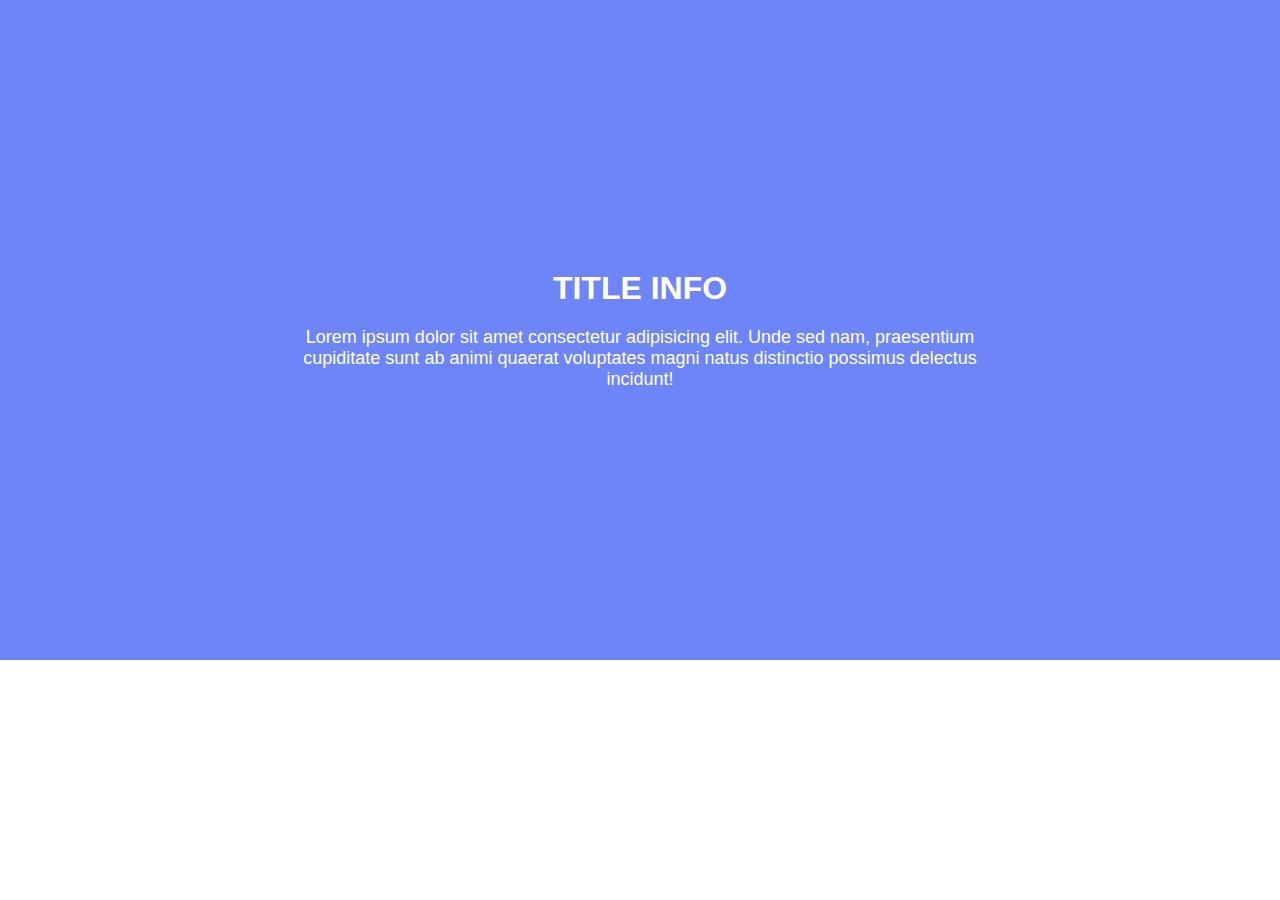
<file: lesson02/index.html>
<!DOCTYPE html>
<html lang="en">
  <head>
    <meta charset="UTF-8" />
    <meta name="viewport" content="width=device-width, initial-scale=1.0" />
    <link rel="shortcut icon" href="./img/favicon.ico" type="image/x-icon" />
    <link rel="stylesheet" href="./css/style.css" />
    <title>Lesson02</title>
  </head>
  <body>
    <div class="wrapper">
      <article class="banner">
        <h1 class="banner__title">title info</h1>
        <p class="banner__desc">
          Lorem ipsum dolor sit amet consectetur adipisicing elit. Unde sed nam,
          praesentium cupiditate sunt ab animi quaerat voluptates magni natus
          distinctio possimus delectus incidunt!
        </p>
      </article>
      <section></section>
    </div>
  </body>
</html>
</file>
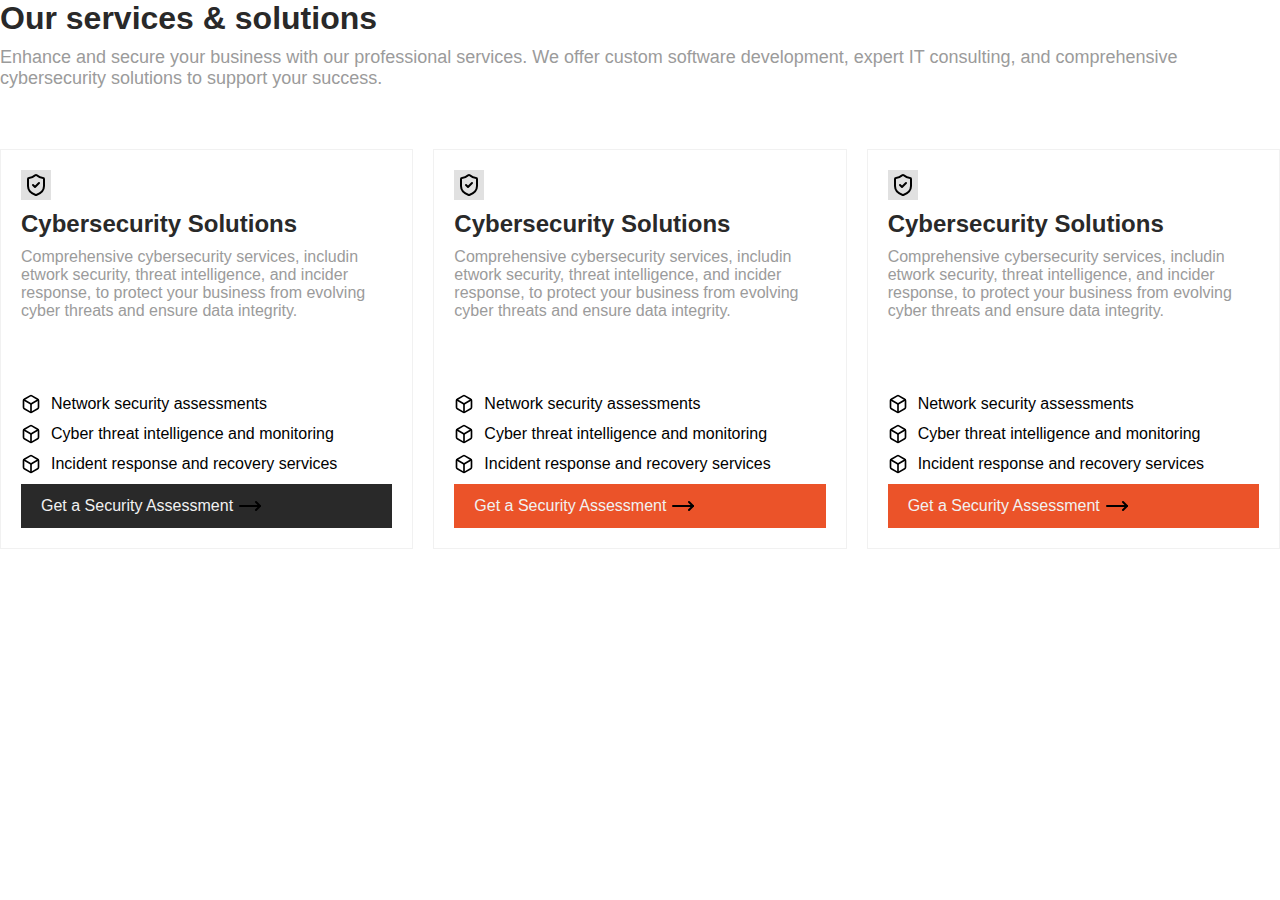
<file: lesson03/index.html>
<!DOCTYPE html>
<html lang="en">
  <head>
    <meta charset="UTF-8" />
    <meta name="viewport" content="width=device-width, initial-scale=1.0" />
    <link rel="stylesheet" href="./css/style.css" />
    <title>Document</title>
  </head>
  <body>
    <div class="wrapper">
      <section class="services container">
        <div class="services__content">
          <h2 class="services__title">Our services & solutions</h2>
          <p class="services__desc">
            Enhance and secure your business with our professional services. We
            offer custom software development, expert IT consulting, and
            comprehensive cybersecurity solutions to support your success.
          </p>
        </div>
        <article class="services__row">
          <div class="services__card">
            <div class="services__card--content">
              <div class="card__content--icon">
                <img src="./img/icons/security.svg" alt="icon" />
              </div>
              <h3 class="card__content--title">Cybersecurity Solutions</h3>
              <p class="card__content--desc">
                Comprehensive cybersecurity services, includin etwork security,
                threat intelligence, and incider response, to protect your
                business from evolving cyber threats and ensure data integrity.
              </p>
            </div>
            <ul class="card__content--list">
              <li class="card__content--item">
                <img
                  class="content__item--img"
                  src="./img/icons/box.svg"
                  alt="icon"
                />
                <span>Network security assessments</span>
              </li>
              <li class="card__content--item">
                <img
                  class="content__item--img"
                  src="./img/icons/box.svg"
                  alt="icon"
                />
                <span>Cyber threat intelligence and monitoring</span>
              </li>
              <li class="card__content--item">
                <img
                  class="content__item--img"
                  src="./img/icons/box.svg"
                  alt="icon"
                />
                <span>Incident response and recovery services</span>
              </li>
              <div class="card__content--button">
                <a href="#" class="button button--secondary">
                  <span>Get a Security Assessment</span>
                  <img src="./img/icons/move-right.svg" alt="Get a Security" />
                </a>
              </div>
            </ul>
          </div>
          <div class="services__card">
            <div class="services__card--content">
              <div class="card__content--icon">
                <img src="./img/icons/security.svg" alt="icon" />
              </div>
              <h3 class="card__content--title">Cybersecurity Solutions</h3>
              <p class="card__content--desc">
                Comprehensive cybersecurity services, includin etwork security,
                threat intelligence, and incider response, to protect your
                business from evolving cyber threats and ensure data integrity.
              </p>
            </div>
            <ul class="card__content--list">
              <li class="card__content--item">
                <img
                  class="content__item--img"
                  src="./img/icons/box.svg"
                  alt="icon"
                />
                <span>Network security assessments</span>
              </li>
              <li class="card__content--item">
                <img
                  class="content__item--img"
                  src="./img/icons/box.svg"
                  alt="icon"
                />
                <span>Cyber threat intelligence and monitoring</span>
              </li>
              <li class="card__content--item">
                <img
                  class="content__item--img"
                  src="./img/icons/box.svg"
                  alt="icon"
                />
                <span>Incident response and recovery services</span>
              </li>
              <div class="card__content--button">
                <a href="#" class="button button--primary">
                  <span>Get a Security Assessment</span>
                  <img src="./img/icons/move-right.svg" alt="Get a Security" />
                </a>
              </div>
            </ul>
          </div>
          <div class="services__card">
            <div class="services__card--content">
              <div class="card__content--icon">
                <img src="./img/icons/security.svg" alt="icon" />
              </div>
              <h3 class="card__content--title">Cybersecurity Solutions</h3>
              <p class="card__content--desc">
                Comprehensive cybersecurity services, includin etwork security,
                threat intelligence, and incider response, to protect your
                business from evolving cyber threats and ensure data integrity.
              </p>
            </div>
            <ul class="card__content--list">
              <li class="card__content--item">
                <img
                  class="content__item--img"
                  src="./img/icons/box.svg"
                  alt="icon"
                />
                <span>Network security assessments</span>
              </li>
              <li class="card__content--item">
                <img
                  class="content__item--img"
                  src="./img/icons/box.svg"
                  alt="icon"
                />
                <span>Cyber threat intelligence and monitoring</span>
              </li>
              <li class="card__content--item">
                <img
                  class="content__item--img"
                  src="./img/icons/box.svg"
                  alt="icon"
                />
                <span>Incident response and recovery services</span>
              </li>
              <div class="card__content--button">
                <a href="#" class="button button--primary">
                  <span>Get a Security Assessment</span>
                  <img src="./img/icons/move-right.svg" alt="Get a Security" />
                </a>
              </div>
            </ul>
          </div>
        </article>
      </section>
    </div>
  </body>
</html>
</file>
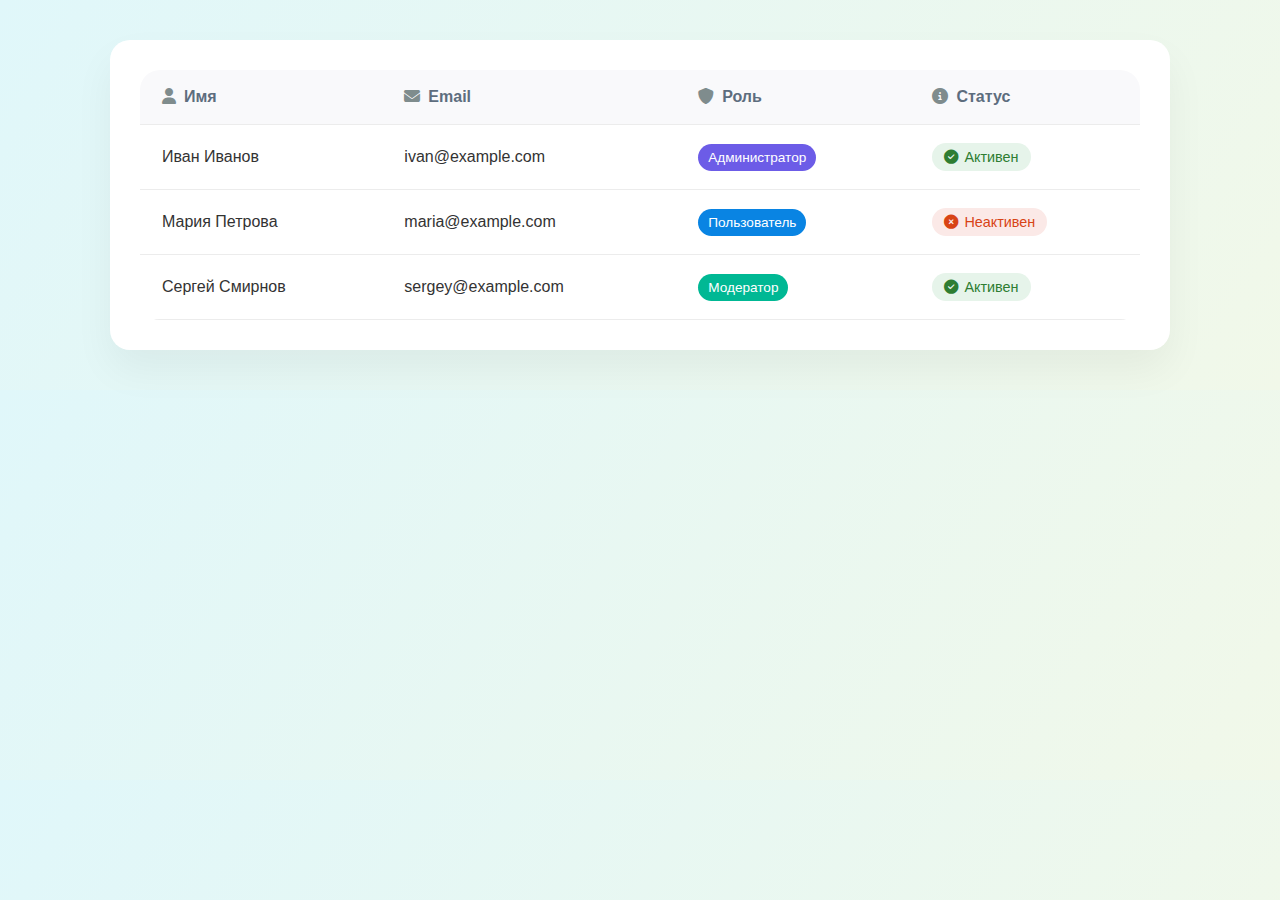
<file: lesson04/index.html>
<!DOCTYPE html>
<html lang="en">
  <head>
    <meta charset="UTF-8" />
    <meta name="viewport" content="width=device-width, initial-scale=1.0" />
    <link
      rel="stylesheet"
      href="https://cdnjs.cloudflare.com/ajax/libs/font-awesome/6.5.0/css/all.min.css"
    />
    <link rel="stylesheet" href="./assets/css/style.css" />
    <title>Document</title>
  </head>
  <body>
    <div class="table-container">
      <table class="user-table">
        <thead>
          <tr>
            <th><i class="fa-solid fa-user icon"></i>Имя</th>
            <th><i class="fa-solid fa-envelope icon"></i>Email</th>
            <th><i class="fa-solid fa-shield icon"></i>Роль</th>
            <th><i class="fa-solid fa-circle-info icon"></i>Статус</th>
          </tr>
        </thead>
        <tbody>
          <tr>
            <td>Иван Иванов</td>
            <td>ivan@example.com</td>
            <td><span class="role role--admin">Администратор</span></td>
            <td>
              <span class="status status--active"
                ><i class="fa-solid fa-circle-check"></i> Активен</span
              >
            </td>
          </tr>
          <tr>
            <td>Мария Петрова</td>
            <td>maria@example.com</td>
            <td><span class="role role--user">Пользователь</span></td>
            <td>
              <span class="status status--inactive"
                ><i class="fa-solid fa-circle-xmark"></i> Неактивен</span
              >
            </td>
          </tr>
          <tr>
            <td>Сергей Смирнов</td>
            <td>sergey@example.com</td>
            <td><span class="role role--moderator">Модератор</span></td>
            <td>
              <span class="status status--active"
                ><i class="fa-solid fa-circle-check"></i> Активен</span
              >
            </td>
          </tr>
        </tbody>
      </table>
    </div>
  </body>
</html>
</file>
<file: lesson02/css/style.css>
* {
  margin: 0; /* Обнуление внешних отступов */
}
.wrapper {
  font-family: sans-serif; /* Семейство шрифтов */
}
.banner {
  text-align: center; /* Выравнивание по центру */
  background: #6e85f7; /* Цвет фона */
  color: #fff; /* Цвет текста */
  padding: 270px; /* Внутренние поля */
}
.banner__title {
  font-size: 32px; /* Размер шрифта */
  text-transform: uppercase; /* Перевод в верхний регистр */
}
.banner__desc {
  font-size: 18px; /* Размер шрифта */
  margin-top: 20px; /* Внешний отступ сверху */
}
</file>
<file: lesson03/css/style.css>
* {
  margin: 0;
  padding: 0;
  box-sizing: border-box;
  color: inherit;
  text-decoration: none;
}

.wrapper {
  font-family: "Inter", sans-serif;
}
.container {
  max-width: 1280px;
  margin: 0 auto;
}
.services {
  display: flex;
  flex-direction: column;
  gap: 60px;
}
.services__content {
  display: flex;
  flex-direction: column;
  gap: 10px;
}
.services__title {
  font-size: 32px;
  color: #292929;
}
.services__desc {
  font-size: 18px;
  color: #9b9b9b;
}
.services__row {
  display: flex;
  align-items: start;
  gap: 20px;
}
.services__card {
  padding: 20px;
  border: solid 1px #f1f1f1;
  min-height: 400px;
  display: flex;
  flex-direction: column;
  justify-content: space-between;
  width: 100%;
}
.services__card--content {
  display: flex;
  flex-direction: column;
  gap: 10px;
}
.card__content--icon {
  width: 30px;
  height: 30px;
  display: flex;
  align-items: center;
  justify-content: center;
  background: #e1e1e1;
}
.card__content--title {
  font-size: 24px;
  color: #292929;
}
.card__content--desc {
  font-size: 16px;
  color: #9b9b9b;
}
.card__content--list {
  display: flex;
  flex-direction: column;
  gap: 10px;
}
.card__content--item {
  display: flex;
  align-items: center;
  gap: 10px;
}
.content__item--img {
  max-width: 20px;
  width: 100%;
}
.card__content--button {
  width: 100%;
}
.button {
  padding: 10px 20px;
  transition: 0.6s all;
  display: flex;
  align-items: center;
  gap: 5px;
}
.button--secondary {
  background: #292929;
  color: #f1f1f1;
}
.button--primary {
  background: #eb5329;
  color: #f1f1f1;
}
</file>
<file: lesson04/assets/css/style.css>
body {
  font-family: "Segoe UI", Tahoma, sans-serif;
  background: linear-gradient(120deg, #e0f7fa, #f1f8e9);
  padding: 40px;
  margin: 0;
  color: #333;
}

.table-title {
  text-align: center;
  font-size: 2rem;
  margin-bottom: 30px;
  color: #2c3e50;
  letter-spacing: 0.5px;
}

.table-container {
  max-width: 1000px;
  margin: 0 auto;
  background-color: #ffffff;
  border-radius: 20px;
  box-shadow: 0 20px 40px rgba(0, 0, 0, 0.05);
  overflow-x: auto;
  padding: 30px;
}

.user-table {
  width: 100%;
  border-collapse: collapse;
  border-radius: 20px;
  overflow: hidden;
}

.user-table thead {
  background-color: #f9f9fb;
}

.user-table th,
.user-table td {
  padding: 18px 22px;
  text-align: left;
  font-size: 1rem;
  border-bottom: 1px solid #ececec;
}

.user-table th {
  color: #5d6d7e;
  font-weight: 600;
}

.user-table tbody tr {
  transition: all 0.2s ease;
}

.user-table tbody tr:hover {
  background-color: #f3f7fa;
  transform: translateY(-1px);
}

.icon {
  margin-right: 8px;
  color: #7f8c8d;
}

/* Статусы */
.status {
  padding: 6px 12px;
  border-radius: 20px;
  font-size: 0.9rem;
  font-weight: 500;
  display: inline-flex;
  align-items: center;
  gap: 6px;
}

.status--active {
  background-color: #e6f4ea;
  color: #2e7d32;
}

.status--inactive {
  background-color: #fbe9e7;
  color: #d84315;
}

/* Роли */
.role {
  padding: 6px 10px;
  border-radius: 14px;
  font-size: 0.85rem;
  font-weight: 500;
  color: #fff;
  display: inline-block;
}

.role--admin {
  background-color: #6c5ce7;
}

.role--moderator {
  background-color: #00b894;
}

.role--user {
  background-color: #0984e3;
}

@media (max-width: 600px) {
  .user-table th,
  .user-table td {
    font-size: 0.9rem;
    padding: 14px 16px;
  }

  .table-container {
    padding: 20px;
  }
}
</file>
